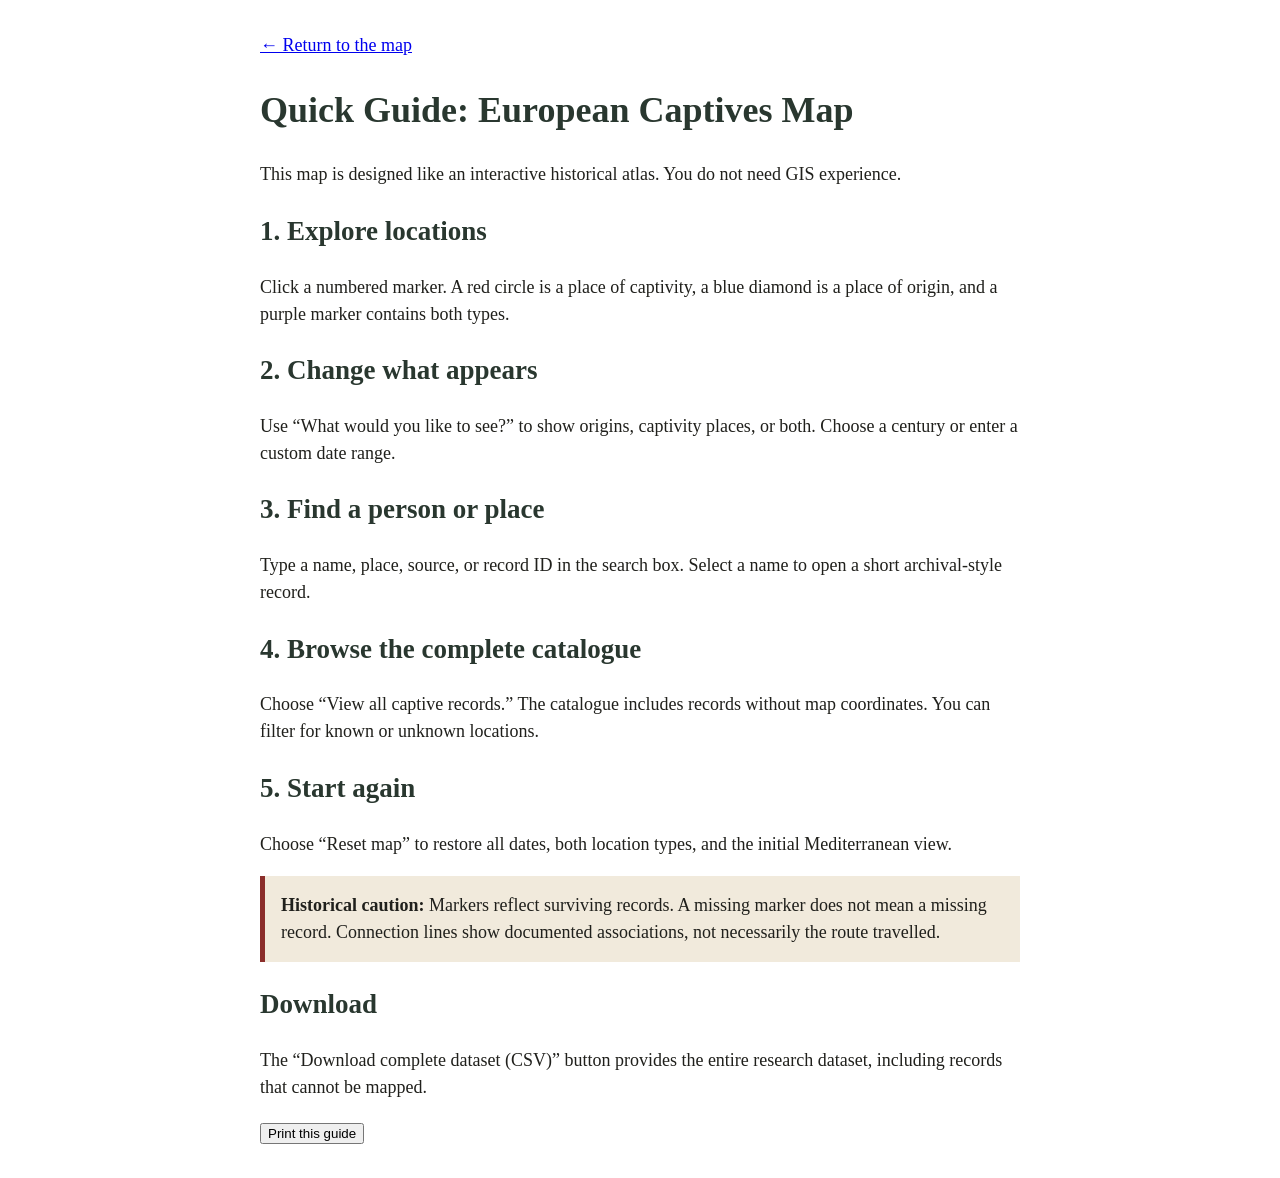
<file: docs/quick-guide.html>
<!doctype html><html lang="en"><head><meta charset="utf-8"><meta name="viewport" content="width=device-width,initial-scale=1"><title>Quick Guide — European Captives Map</title><style>body{max-width:760px;margin:2rem auto;padding:0 1rem;font:18px/1.5 Georgia,serif;color:#20201c}h1,h2{color:#29372f}li{margin:.55rem 0}.note{padding:1rem;background:#f1eadc;border-left:5px solid #8b2e2b}@media print{a,button{display:none}}</style></head><body><p><a href="../index.html">← Return to the map</a></p><h1>Quick Guide: European Captives Map</h1><p>This map is designed like an interactive historical atlas. You do not need GIS experience.</p><h2>1. Explore locations</h2><p>Click a numbered marker. A red circle is a place of captivity, a blue diamond is a place of origin, and a purple marker contains both types.</p><h2>2. Change what appears</h2><p>Use “What would you like to see?” to show origins, captivity places, or both. Choose a century or enter a custom date range.</p><h2>3. Find a person or place</h2><p>Type a name, place, source, or record ID in the search box. Select a name to open a short archival-style record.</p><h2>4. Browse the complete catalogue</h2><p>Choose “View all captive records.” The catalogue includes records without map coordinates. You can filter for known or unknown locations.</p><h2>5. Start again</h2><p>Choose “Reset map” to restore all dates, both location types, and the initial Mediterranean view.</p><div class="note"><strong>Historical caution:</strong> Markers reflect surviving records. A missing marker does not mean a missing record. Connection lines show documented associations, not necessarily the route travelled.</div><h2>Download</h2><p>The “Download complete dataset (CSV)” button provides the entire research dataset, including records that cannot be mapped.</p><button onclick="window.print()">Print this guide</button></body></html>
</file>
